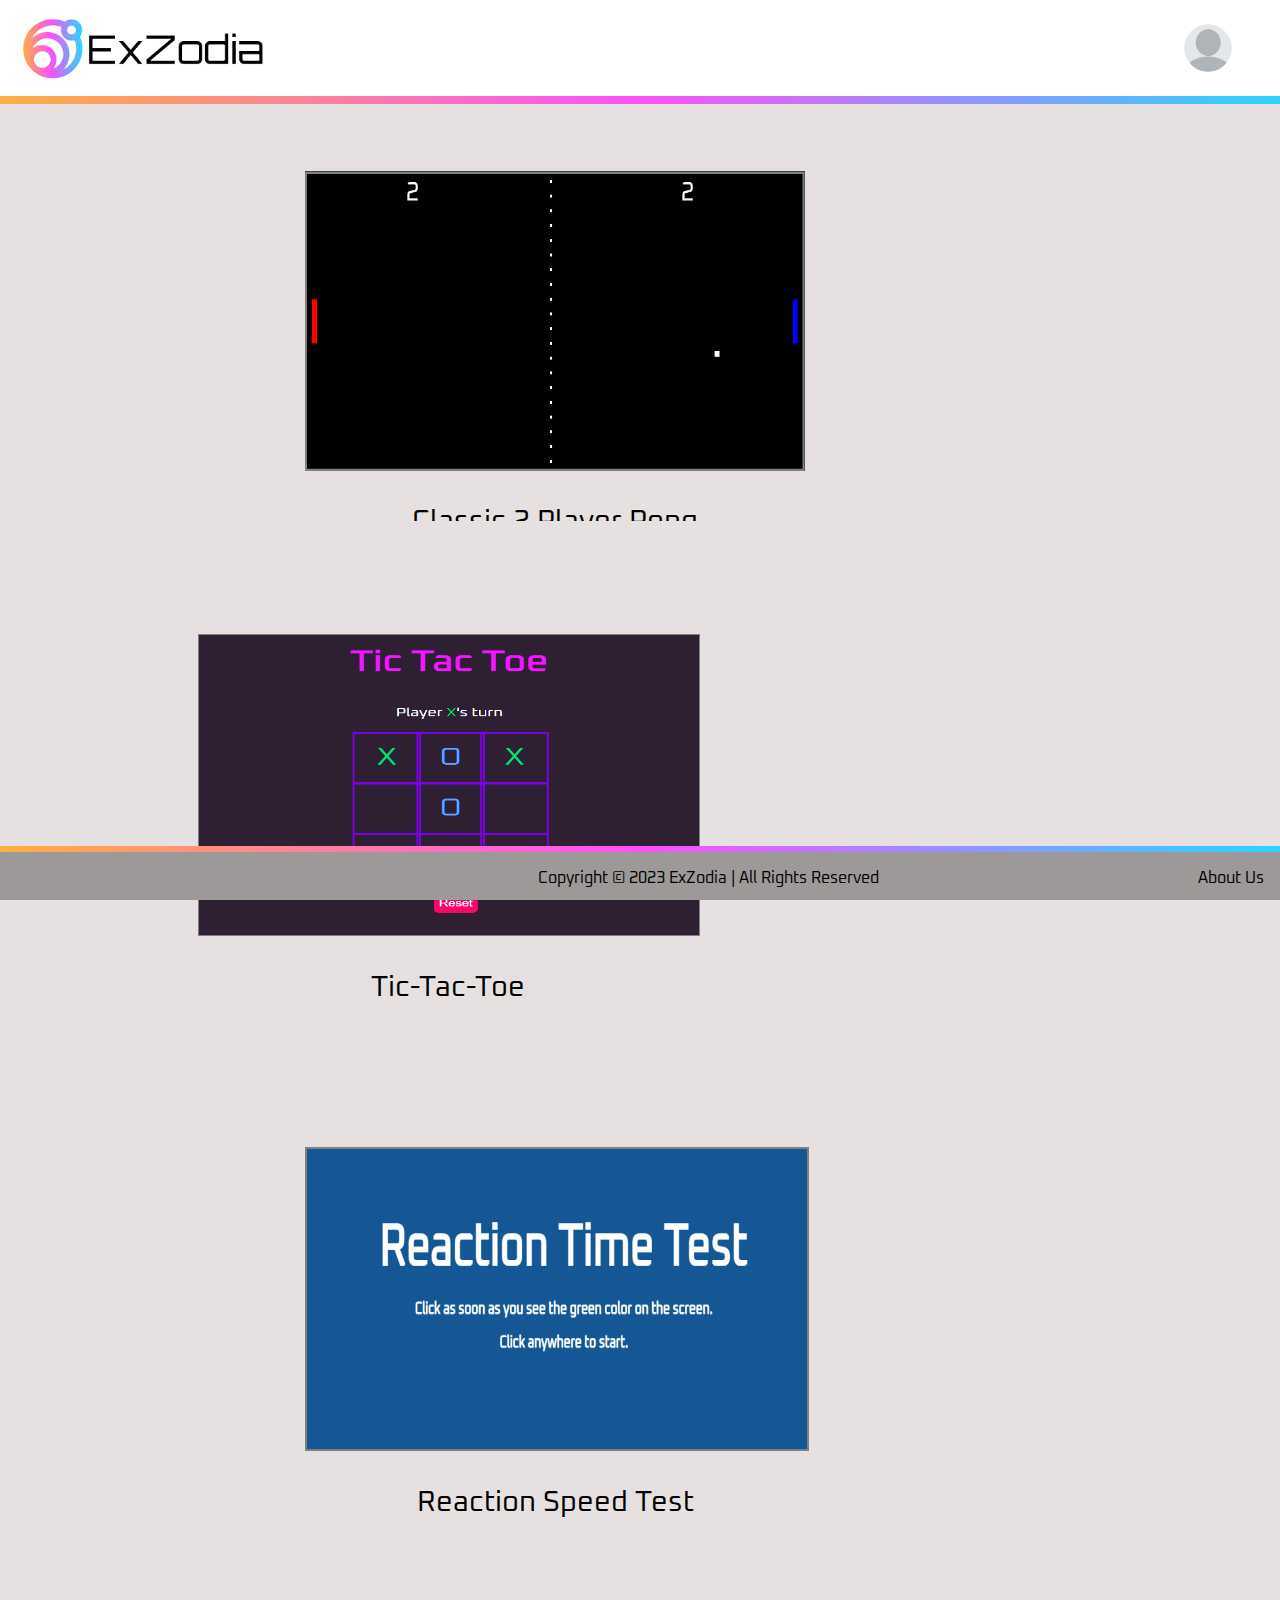
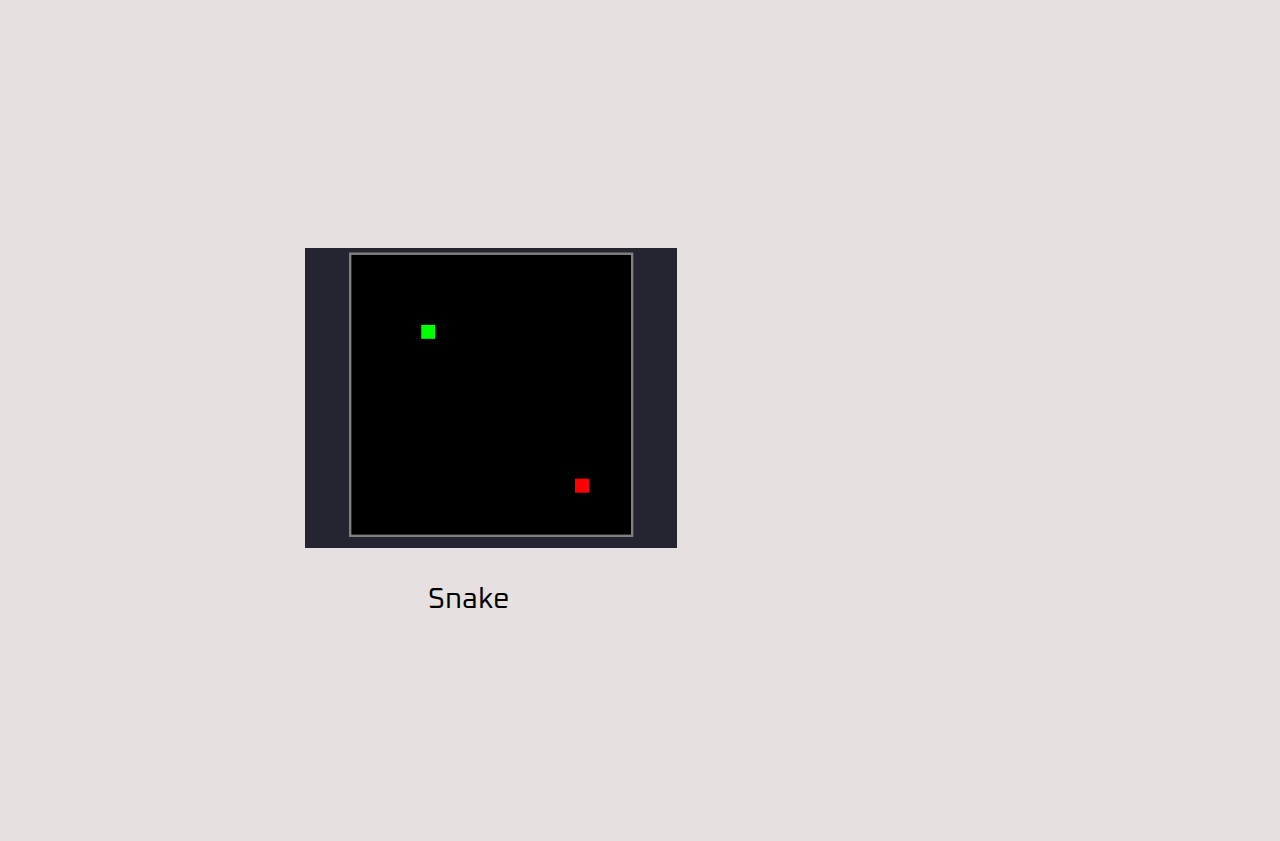
<file: Web Dev Final Project/index.html>
<!DOCTYPE html>
<html lang="en">
<head>
    <meta charset="UTF-8">
    <meta name="viewport" content="width=device-width, initial-scale=1.0">
    <link rel="stylesheet" href="main.css">
    <link href="https://fonts.googleapis.com/css2?family=Fira+Mono&family=Oxanium&display=swap" rel="stylesheet">
    <script src="main.js"></script>
    <title>ExZodia</title>
</head>
<body>
    <header>
        <a href="index.html"><img src="resources/exzodiaWhite.png" id="logo"></a> <!--Logo From: https://www.logoai.com/-->
        <a href="profile.html"><img src="resources/default-pfp.jpg" id="pfp"></a> <!-- Default Profile Picture From: https://www.lightsong.net/recreate-yourself/blank-profile-circle/-->
    </header>

    <div class="grid">
        <div id="pong" class="grid-item">
            <a href="pong.html"><img src="resources/pong-thumbnail.PNG" id="pong-thumbnail"></a>
            <p id="pong-title">Classic 2 Player Pong</p>
        </div>

        <div id="Tic-Tac-Toe" class="grid-item">
            <a href="Tic-Tac-Toe.html"><img src="resources/Tic-Tac-Toe-thumbnail.PNG" id="Tic-Tac-Toe-thumbnail"></a>
            <p id="Tic-Tac-Toe-title">Tic-Tac-Toe</p>
        </div>

        <div id="ReactionTest" class="grid-item">
            <a href="ReactionTest.html"><img src="resources/ReactionTest-thumbnail.PNG" id="ReactionTest-thumbnail"></a>
            <p id="ReactionTest-title">Reaction Speed Test</p>
        </div>

        <div id="Snake" class="grid-item">
            <a href="Snake.html"><img src="resources/Snake-thumbnail.PNG" id="Snake-thumbnail"></a>
            <p id="Snake-title">Snake</p>
        </div>
    </div>  
        
        
    



    <footer>
        <span id="copyright">Copyright &copy 2023 ExZodia | All Rights Reserved</span>
        <a href="aboutUs.html" id="about">About Us</a>
    </footer>
</body>
</html>
</file>
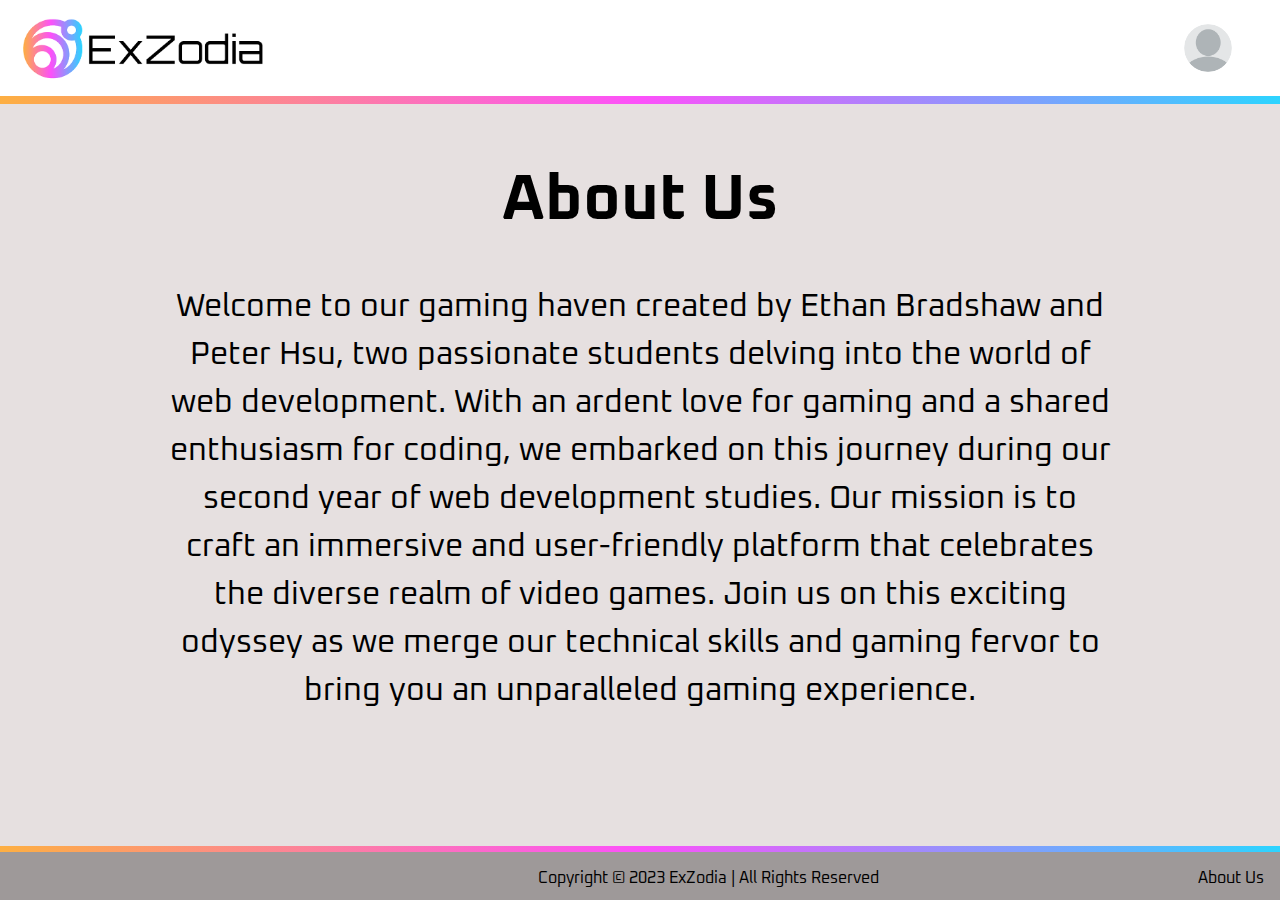
<file: Web Dev Final Project/aboutUs.html>
<!DOCTYPE html>
<html lang="en">
<head>
    <meta charset="UTF-8">
    <meta name="viewport" content="width=device-width, initial-scale=1.0">
    <link rel="stylesheet" href="main.css">
    <link href="https://fonts.googleapis.com/css2?family=Fira+Mono&family=Oxanium&display=swap" rel="stylesheet">
    <script src="main.js"></script>
    <title>ExZodia</title>
</head>
<body>
    <header>
        <a href="index.html"><img src="resources/exzodiaWhite.png" id="logo"></a> <!--Logo From: https://www.logoai.com/-->
        <a href="profile.html"><img src="resources/default-pfp.jpg" id="pfp"></a> <!-- Default Profile Picture From: https://www.lightsong.net/recreate-yourself/blank-profile-circle/-->
    </header>

    <div id="aboutUsParagraph">
        <h1>About Us</h1>
        <p>
            Welcome to our gaming haven created by Ethan Bradshaw and Peter Hsu, 
            two passionate students delving into the world of web development. 
            With an ardent love for gaming and a shared enthusiasm for coding, 
            we embarked on this journey during our second year of web development 
            studies. Our mission is to craft an immersive and user-friendly platform 
            that celebrates the diverse realm of video games. Join us on this exciting
            odyssey as we merge our technical skills and gaming fervor to bring you
            an unparalleled gaming experience.
        </p>
    </div>



    <footer>
        <span id="copyright">Copyright &copy 2023 ExZodia | All Rights Reserved</span>
        <a href="aboutUs.html" id="about">About Us</a>
    </footer>
</body>
</html>
</file>
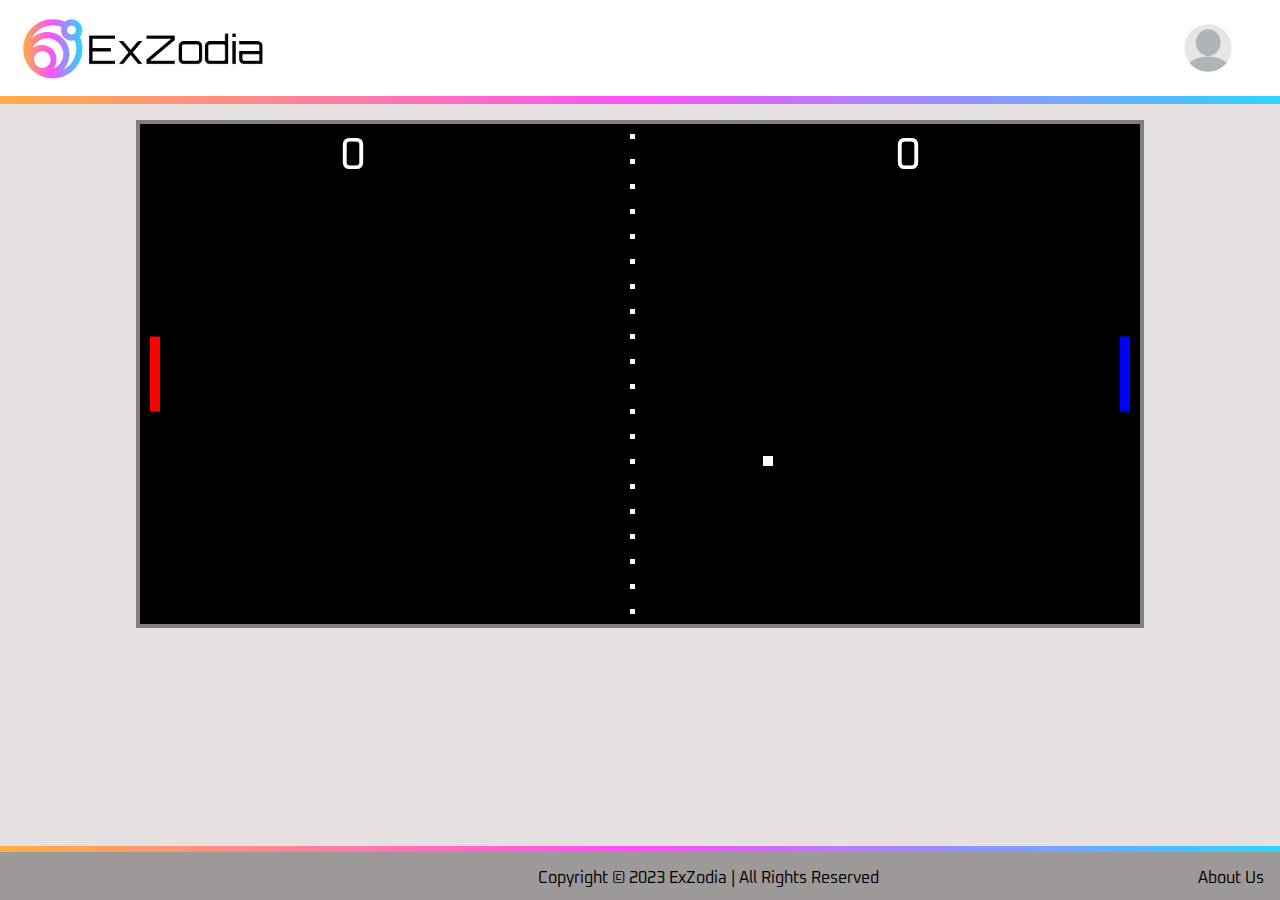
<file: Web Dev Final Project/pong.html>
<!DOCTYPE html>
<html lang="en">
<head>
    <meta charset="UTF-8">
    <meta name="viewport" content="width=device-width, initial-scale=1.0">
    <link rel="stylesheet" href="main.css">
    <link rel="stylesheet" href="pong/pong.css">
    <link href="https://fonts.googleapis.com/css2?family=Fira+Mono&family=Oxanium&display=swap" rel="stylesheet">
    <script src="main.js"></script>
    <script src="pong/pong.js"></script>
    <title>ExZodia | Pong</title>
</head>
<body>
    <header>
        <a href="index.html"><img src="resources/exzodiaWhite.png" id="logo"></a> <!--Logo From: https://www.logoai.com/-->
        <a href="profile.html"><img src="resources/default-pfp.jpg" id="pfp"></a> <!-- Default Profile Picture From: https://www.lightsong.net/recreate-yourself/blank-profile-circle/-->
    </header>

    <div id="pong-container">
        <canvas id="pong-board"></canvas>
    </div>

    <footer>
        <span id="copyright">Copyright &copy 2023 ExZodia | All Rights Reserved</span>
        <a href="aboutUs.html" id="about">About Us</a>
    </footer>
</body>
</html>
</file>
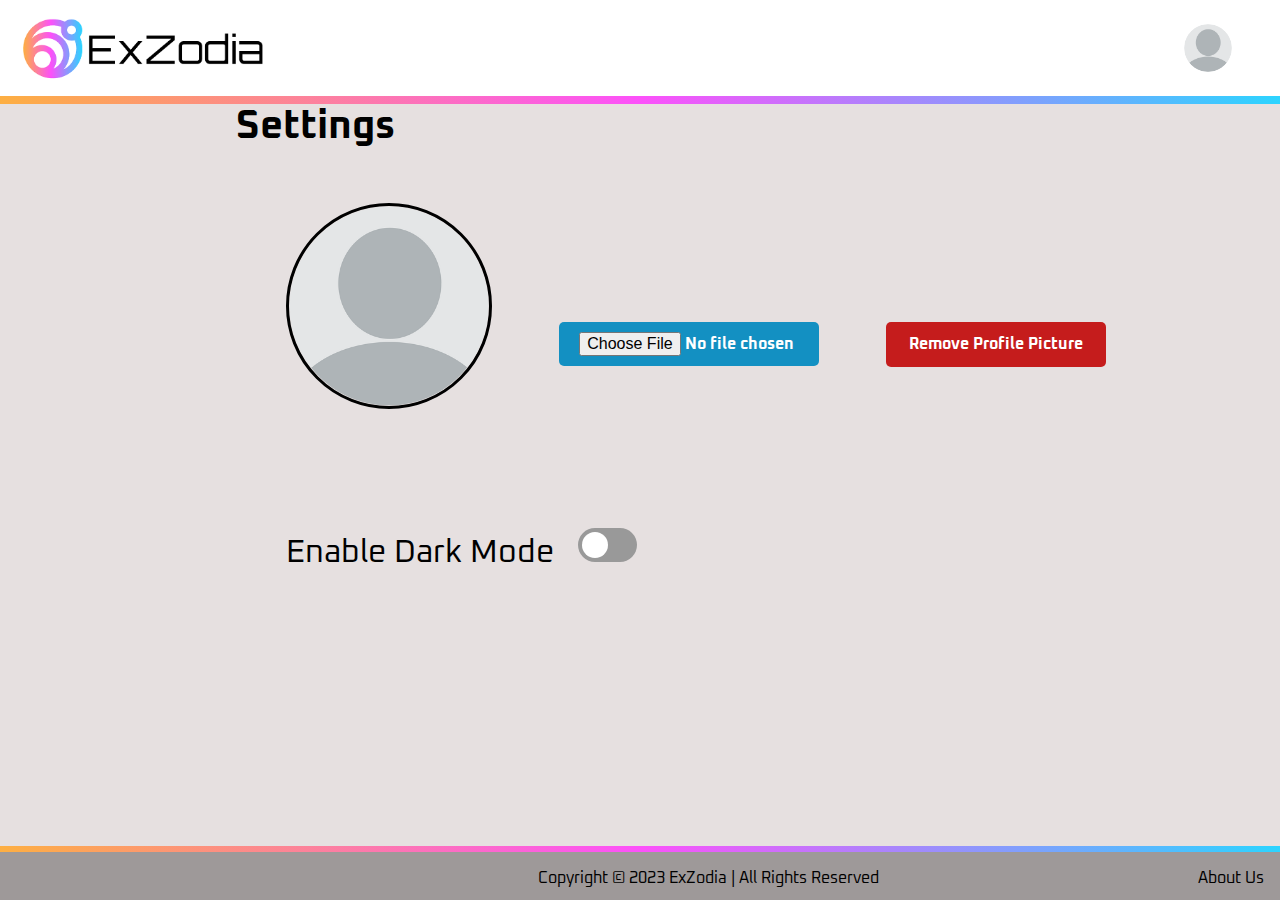
<file: Web Dev Final Project/profile.html>
<!DOCTYPE html>
<html lang="en">
<head>
    <meta charset="UTF-8">
    <meta name="viewport" content="width=device-width, initial-scale=1.0">
    <link rel="stylesheet" href="main.css">
    <link href="https://fonts.googleapis.com/css2?family=Fira+Mono&family=Oxanium&display=swap" rel="stylesheet">
    <script src="main.js"></script>
    <script src="profile.js"></script>
    <script src="darkMode.js"></script>

    <title>ExZodia</title>
</head>
<body>
    <header>
        <a href="index.html"><img src="resources/exzodiaWhite.png" id="logo"></a> <!--Logo From: https://www.logoai.com/-->
        <a href="profile.html"><img src="resources/default-pfp.jpg" id="pfp"></a> <!-- Default Profile Picture From: https://www.lightsong.net/recreate-yourself/blank-profile-circle/-->
    </header>
    
    <h1 id="settings">Settings</h1>
    <div>
        <img src="resources/default-pfp.jpg" id="changePFP">
        <input type="file" accept="image/jpeg, image/png, image/jpg" id="fileInput">
        <input  type="button" id="removePFP" value="Remove Profile Picture">
    </div>

    <div id="darkModeSettings">
        Enable Dark Mode
        <label class="toggle-switch">
            <input type="checkbox" id="darkMode">
            <span class="slider"></span>
        </label>
    </div>

          
    <footer>
        <span id="copyright">Copyright &copy 2023 ExZodia | All Rights Reserved</span>
        <a href="aboutUs.html" id="about">About Us</a>
    </footer>
</body>
</html>
</file>
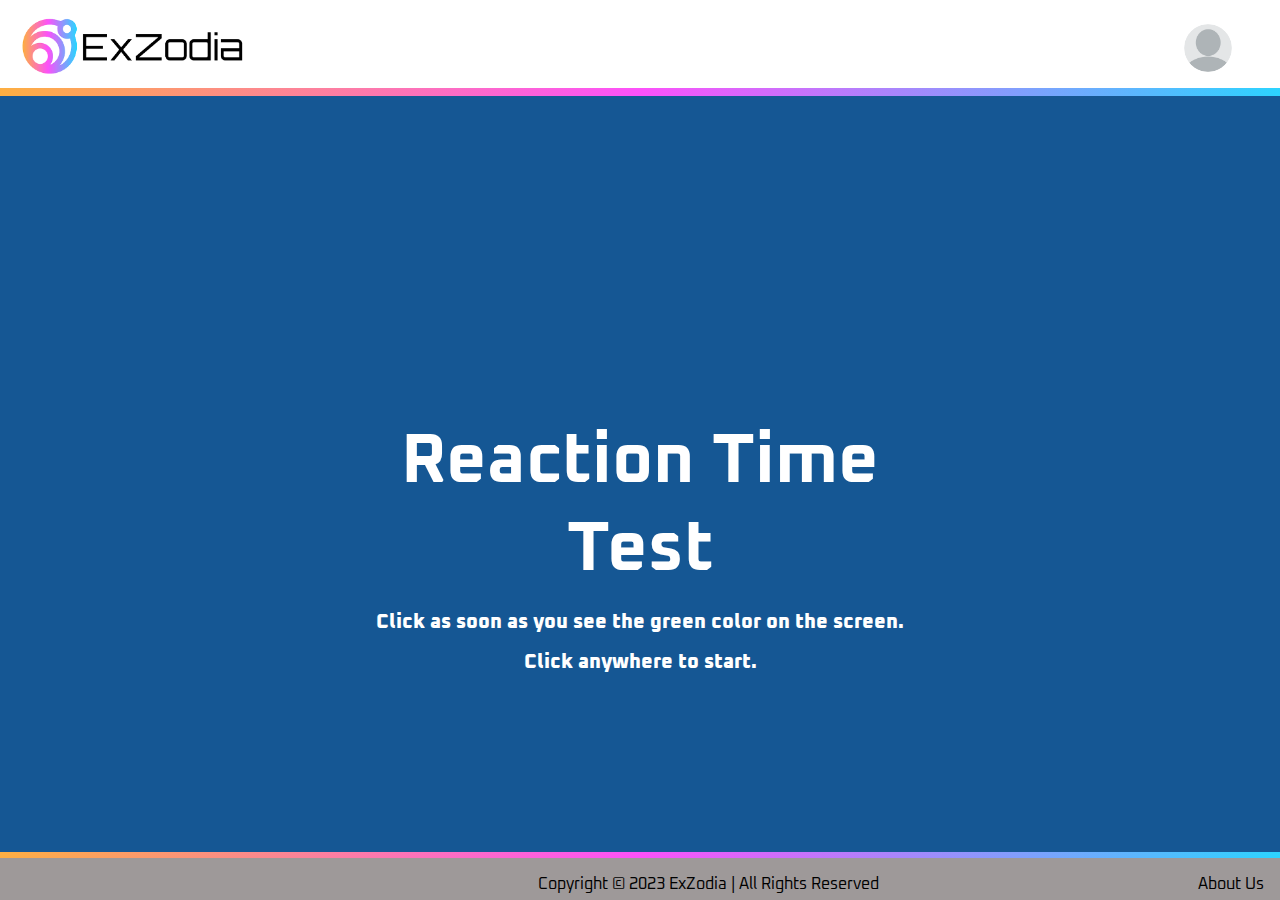
<file: Web Dev Final Project/ReactionTest.html>
<!DOCTYPE html>
<html lang="en">
<head>
    <meta charset="UTF-8">
    <meta name="viewport" content="width=device-width, initial-scale=1.0">
    <link rel="stylesheet" href="main.css">
    <link rel="stylesheet" href="ReactionTest/ReactionTest.css">
    <link href="https://fonts.googleapis.com/css2?family=Fira+Mono&family=Oxanium&display=swap" rel="stylesheet">
    <script src="main.js"></script>
    <title>ExZodia | Reaction Time</title>
</head>
<body>
    <header>
        <a href="index.html"><img src="resources/exzodiaWhite.png" id="logo"></a> <!--Logo From: https://www.logoai.com/-->
        <a href="profile.html"><img src="resources/default-pfp.jpg" id="pfp"></a> <!-- Default Profile Picture From: https://www.lightsong.net/recreate-yourself/blank-profile-circle/-->
    </header>

    <div class="end-screen">
        <div class="container">
          <h1>Reaction Time Test</h1>
          <div class="reaction-time-text">234 ms</div>
          <button class="play-again-btn">Play Again</button>
        </div>
      </div>
  
      <div class="main-menu active">
        <div class="container">
          <h1>Reaction Time Test</h1>
          <p>Click as soon as you see the green color on the screen.</p>
          <p>Click anywhere to start.</p>
        </div>
      </div>
  
      <div class="clickable-area">
        <div class="message">Click Now!</div>
      </div>
  
    <footer>
        <span id="copyright">Copyright &copy 2023 ExZodia | All Rights Reserved</span>
        <a href="aboutUs.html" id="about">About Us</a>
    </footer>

    <script src="ReactionTest/ReactionTest.js"></script>
</body>
</html>
</file>
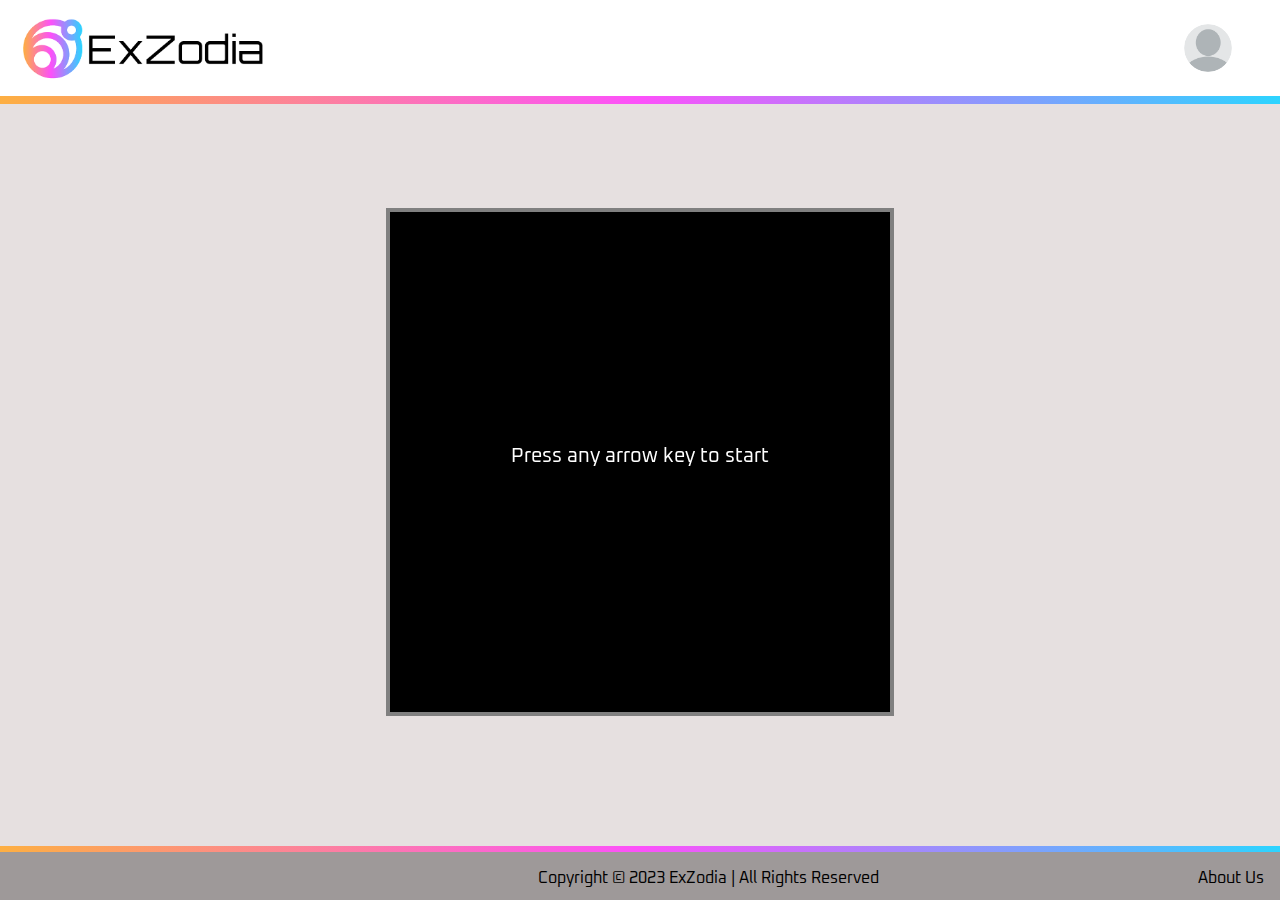
<file: Web Dev Final Project/Snake.html>
<!DOCTYPE html>
<html lang="en">
<head>
    <meta charset="UTF-8">
    <meta name="viewport" content="width=device-width, initial-scale=1.0">
    <link rel="stylesheet" href="main.css">
    <link rel="stylesheet" href="Snake/Snake.css">
    <link href="https://fonts.googleapis.com/css2?family=Fira+Mono&family=Oxanium&display=swap" rel="stylesheet">
    <script src="main.js"></script>
    <script src="Snake/Snake.js"></script>
    <title>ExZodia | Snake</title>
</head>
<body>
    <header>
        <a href="index.html"><img src="resources/exzodiaWhite.png" id="logo"></a> <!--Logo From: https://www.logoai.com/-->
        <a href="profile.html"><img src="resources/default-pfp.jpg" id="pfp"></a> <!-- Default Profile Picture From: https://www.lightsong.net/recreate-yourself/blank-profile-circle/-->
    </header>

    <div id="snake-container">
        <canvas id="snake-board"></canvas>
    </div>

    <footer>
        <span id="copyright">Copyright &copy 2023 ExZodia | All Rights Reserved</span>
        <a href="aboutUs.html" id="about">About Us</a>
    </footer>
</body>
</html>
</file>
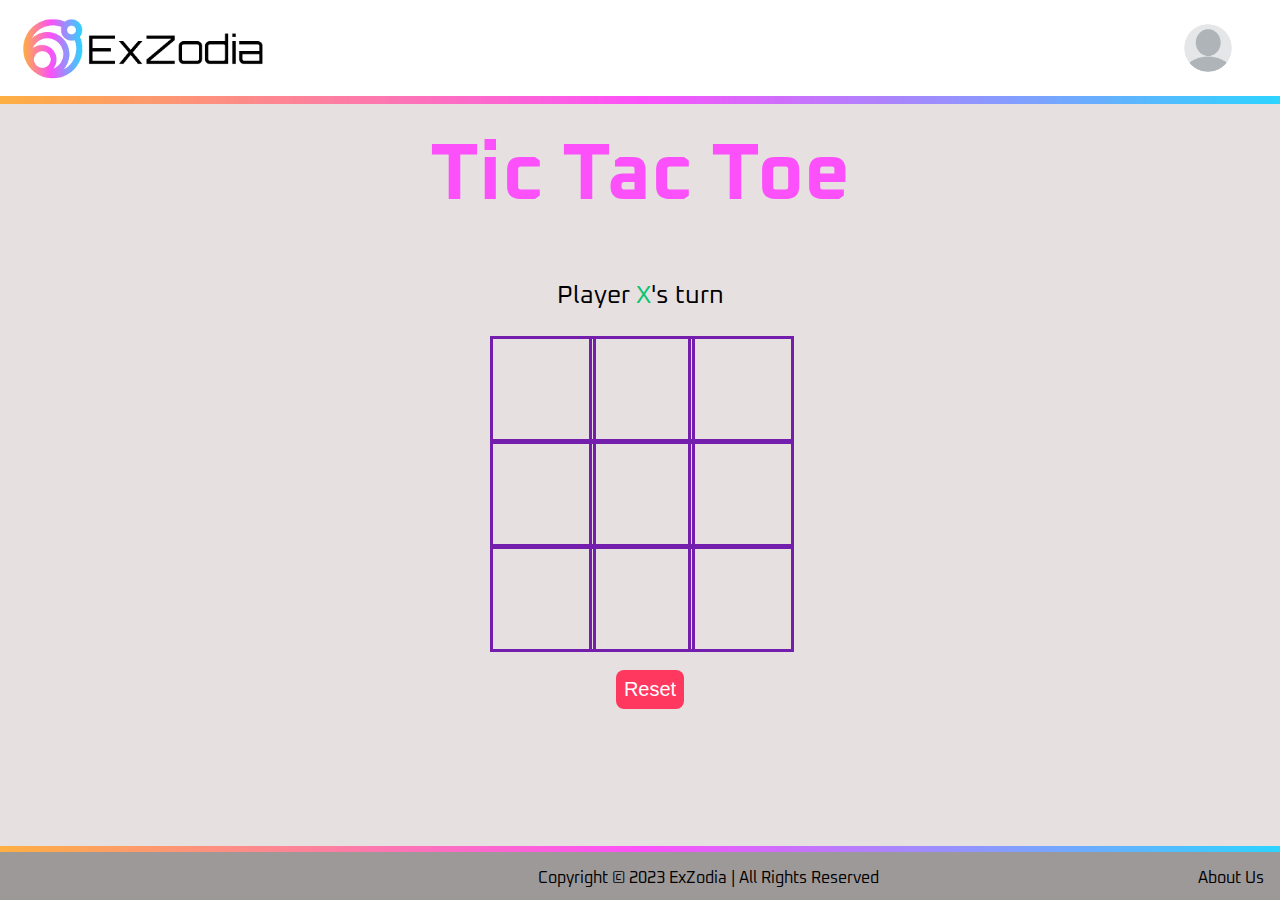
<file: Web Dev Final Project/Tic-Tac-Toe.html>
<!DOCTYPE html>
<html lang="en">
<head>
    <meta charset="UTF-8">
    <meta name="viewport" content="width=device-width, initial-scale=1.0">
    <link rel="stylesheet" href="main.css">
    <link rel="stylesheet" href="Tic-Tac-Toe/Tic-Tac-Toe.css">
    <link href="https://fonts.googleapis.com/css2?family=Fira+Mono&family=Oxanium&display=swap" rel="stylesheet">
    <script src="main.js"></script>
    

    <title>ExZodia | Tic-Tac-Toe</title>
</head>
<body>
    <header>
        <a href="index.html"><img src="resources/exzodiaWhite.png" id="logo"></a> <!--Logo From: https://www.logoai.com/-->
        <a href="profile.html"><img src="resources/default-pfp.jpg" id="pfp"></a> <!-- Default Profile Picture From: https://www.lightsong.net/recreate-yourself/blank-profile-circle/-->
    </header>

    <section class="title">
        <h1>Tic Tac Toe</h1>
    </section>
    <section class="display">
        Player <span class="display-player playerX">X</span>'s turn
    </section>
    <section class="container">
        <div class="tile"></div>
        <div class="tile"></div>
        <div class="tile"></div>
        <div class="tile"></div>
        <div class="tile"></div>
        <div class="tile"></div>
        <div class="tile"></div>
        <div class="tile"></div>
        <div class="tile"></div>
    </section>
    <section class="display announcer hide"></section>
    <section class="controls">
        <button id="reset">Reset</button>
    </section>
    


    <footer>
        <span id="copyright">Copyright &copy 2023 ExZodia | All Rights Reserved</span>
        <a href="aboutUs.html" id="about">About Us</a>
    </footer>

    <script src="Tic-Tac-Toe/Tic-Tac-Toe.js"></script>
</body>
</html>
</file>
<file: Web Dev Final Project/main.css>
body {
   background-color: rgb(230, 224, 224); 
   font-family: 'Oxanium', sans-serif;
}


.dark-mode {
    background-color: rgb(37, 37, 49);
    color: white;
}


header {
    position: fixed;
    background-color: white;
    border-bottom: solid 0.5rem;
    border-image: linear-gradient(to right, #fdaf42, #fc51fa, #2cd4ff);
    border-image-slice: 1;
    height: 6rem;
    width: 100%;
    left: 0;
    top: 0;
   
}

.dark-mode header {
    background-color: rgb(20, 21, 36);
}

#logo {
    margin: 1rem;
    height: 70%;
}


#pfp {
    width: 3rem;
    height: 3rem;
    float: right;
    margin: 1.5rem 3rem;
    border-radius: 50%;
    
     
}


footer {
    position: fixed;
    background-color: rgb(158, 153, 153);
    border-top: solid 0.4rem;
    border-image: linear-gradient(to right, #fdaf42, #fc51fa, #2cd4ff);
    border-image-slice: 1;
    height: 3rem;
    width: 100%;
    left: 0;
    bottom: 0;
}

.dark-mode footer {
    background-color: rgb(20, 21, 36);
}

#about {
    float: right;
    padding-right: 1rem;
    font-size: 1rem;
    margin-top: 1rem;
    color: black;
    text-decoration: none;

}

.dark-mode #about {
    color: white;
}

#copyright {
    display: inline-block;
    padding-left: 42%;
    padding-top: 1rem;
}

#aboutUsParagraph {
    margin: 10rem;
}

#aboutUsParagraph h1{
    text-align: center;
    font-size: 4rem;
}

#aboutUsParagraph p {
    left: 50%;
    text-align: center;
    max-width: 1500px;
    font-size: 2rem;
    line-height: 48px;
}


#settings {
    margin-top: 8%;
    margin-left: 18%;
    font-size: 2.5rem;
}

#changePFP {
    margin-top: 2%;
    margin-left: 22%;
    width: 200px;
    height: 200px;
    border-radius: 50%;
    border: 3px solid black;
    
}

#fileInput {
    position: relative;
    top: -60px;
    margin-left: 5%;
    width: 220px;
    font-family: 'Oxanium', sans-serif;

    display: inline-block;
    padding: 10px 20px;
    background-color: #1390c2;
    color: white;
    border: none;
    border-radius: 5px;
    cursor: pointer;
    text-align: center;
    text-decoration: none;
    font-size: 16px;
    font-weight: bold;

}


#removePFP {
    position: relative;
    top: -60px;
    margin-left: 5%;
    width: 220px;
    height: 45px;
    font-family: 'Oxanium', sans-serif;

    display: inline-block;
    padding: 10px 20px;
    background-color: rgb(197, 28, 28);
    color: white;
    border: none;
    border-radius: 5px;
    cursor: pointer;
    text-align: center;
    text-decoration: none;
    font-size: 16px;
    font-weight: bold;

}


#darkModeSettings {
    margin-top: 8%;
    margin-left: 22%;
    font-size: 2rem;
}


/* Style for the toggle switch*/
.toggle-switch {
  position: relative;
  display: inline-block;
  width: 75px;
  height: 34px;
}
  
  
.toggle-switch input {
  display: none;
}
  
  
.slider {
  position: absolute;
  cursor: pointer;
  top: 0;
  left: 1rem;
  right: 0;
  bottom: 0;
  background-color: #999999;
  border-radius: 34px;
  transition: background-color 0.4s;
}
  
  
.slider:before {
  position: absolute;
  content: "";
  height: 26px;
  width: 26px;
  left: 4px;
  bottom: 4px;
  background-color: white;
  border-radius: 50%;
  transition: transform 0.4s;
}
  
  
input:checked + .slider {
  background-color: #2cd4ff; 
}
  
  
input:checked + .slider:before {
  transform: translateX(26px);
}
  

#pong-thumbnail {
  margin-top: 10%;
  margin-left: 10%;
  width: 100%;
  height: 100%;
  max-width: 500px;
  max-height: 300px;
}

#pong-thumbnail:hover {
  border: solid 3px #fdaf42;
}



#pong-title {
  margin-left: 10%;
  width: 100%;
  height: 100%;
  max-width: 500px;
  max-height: 300px;
  text-align: center;
  font-size: 1.8rem;
  color: black;    
}

.dark-mode #pong-title {
    color: white;
}



#Tic-Tac-Toe-thumbnail {
  margin-top: 10%;

  width: 100%;
  height: 100%;
  max-width: 500px;
  max-height: 300px;
  border: 1px solid gray;
}

#Tic-Tac-Toe-thumbnail:hover {
  border: solid 3px #fdaf42;
}



#Tic-Tac-Toe-title {
  width: 100%;
  height: 100%;
  max-width: 500px;
  max-height: 300px;
  text-align: center;
  font-size: 1.8rem;
  color: black;

   
}

.dark-mode #Tic-Tac-Toe-title {
  color: white;
}

.grid {
  display: grid;
  margin-top: 5%;
  margin-left: 15%;
  grid-template-columns: repeat(auto-fill, minmax(600px, 400fr));
  gap: 5px; /* Adjust the gap between images */
}

/* Grid item */
.grid-item {
  overflow: hidden; /* Ensure images fit within the grid item */
}



#ReactionTest-thumbnail {
  margin-top: 10%;
  margin-left: 10%;
  border: 2px solid gray;
  max-width: 500px;
  height: 300px;
}

#ReactionTest-thumbnail:hover {
  border: solid 3px #fdaf42;
}

#ReactionTest-title {
  width: 100%;
  height: 100%;
  margin-left: 10%;
  max-width: 500px;
  max-height: 300px;
  font-size: 1.8rem;
  text-align: center;
  margin-bottom: 20%;
  color: black;

}

.dark-mode #ReactionTest-title {
  color: white;
}






#Snake-thumbnail {
  margin-top: 10%;
  margin-left: 10%;
  max-width: 500px;
  height: 300px;
}

#Snake-thumbnail:hover {
  border: solid 3px #fdaf42;
}

#Snake-title {
  width: 100%;
  height: 100%;
  margin-left: 2%;
  max-width: 500px;
  max-height: 300px;
  font-size: 1.8rem;
  text-align: center;
  margin-bottom: 20%;
  color: black;

}

.dark-mode #Snake-title {
  color: white;
}
</file>
<file: Web Dev Final Project/pong/pong.css>
#pong-board {
    text-align:center;
    background-color: black;
    border: 0.3rem solid gray ;
    
}

#pong-container {
    width: 100%;
    margin-top:7.5rem;
    text-align:center;
 }
</file>
<file: Web Dev Final Project/ReactionTest/ReactionTest.css>
* {
    box-sizing: border-box;
    font-family: 'Oxanium', sans-serif;
  }
  
  body {
    margin: 0;
  }
  
  .clickable-area {
    height: 100vh;
    width: 100%;
    cursor: pointer;
    background: limegreen;
    display: grid;
    place-items: center;
    font-size: 32px;
    font-family: "Roboto", sans-serif;
    color: #fff;
  }
  
  .end-screen,
  .main-menu {
    display: none;
    position: fixed;
    margin-top: 6rem;
    height: 100%;
    width: 100%;
    top: 0;
    left: 0;
    background: #155794;
    color: #fff;
    font-family: "Roboto", sans-serif;
    text-align: center;
  }
  
  .main-menu.active,
  .end-screen.active {
    display: grid;
    place-items: center;
  }
  
  .main-menu {
    cursor: pointer;
  }
  
  .container {
    max-width: 700px;
    padding: 0 32px;
  }
  
  .main-menu h1 {
    font-size: 70px;
    margin: 8px 0;
  }
  
  .container p {
    font-size: 20px;
    line-height: 2;
    font-weight: 800;
    margin: 0;
  }
  
  .end-screen h1 {
    font-size: 30px;
  }
  
  .reaction-time-text {
    font-size: 100px;
    font-weight: 900;
  }
  
  .end-screen .play-again-btn {
    border: none;
    background: #faf0ca;
    font-size: 20px;
    padding: 8px 32px;
    margin-top: 20px;
    text-transform: uppercase;
    font-weight: 900;
    letter-spacing: 4px;
    cursor: pointer;
  }
</file>
<file: Web Dev Final Project/Snake/Snake.css>
#snake-board{
    border: 0.3rem solid gray ;
 }
 #snake-container {
    width: 100%;
    margin-top:13rem;
    text-align:center;
 }
</file>
<file: Web Dev Final Project/Tic-Tac-Toe/Tic-Tac-Toe.css>
body {
    color: black;
}

#dark-mode {
    color: white;
}


.title {
    color: #fc51fa;
    text-align: center;
    font-size: 40px;
    margin-top: 10%;
}

.display {
    font-size: 25px;
    text-align: center;
    margin-top: 1em;
    margin-bottom: 1em;
}

.hide {
    display: none;
}

.container {
    margin: 0 auto;
    display: grid;
    grid-template-columns: 33% 33% 33%;
    grid-template-rows: 33% 33% 33%;
    max-width: 300px;

}

.tile {
    border: 3px solid rgb(115, 30, 172);
    min-width: 100px;
    min-height: 100px;
    display: flex;
    justify-content: center;
    align-items: center;
    font-size: 50px;
    cursor: pointer;
}

.tile #dark-mode{
    border: 3px solid #fdaf42;
}

.playerX {
    color: #09C372;
}

.playerO {
    color: #498AFB;
}

.controls {
    display: flex;
    flex-direction: row;
    justify-content: center;
    align-items: center;
    margin-top: 1em;
}

.controls button {
    color: white;
    padding: 8px;
    border-radius: 8px;
    border: none;
    font-size: 20px;
    margin-left: 1em;
    cursor: pointer;
}

.restart {
    background-color: #498AFB;
}

#reset {
    background-color: #FF3860;
}
</file>
